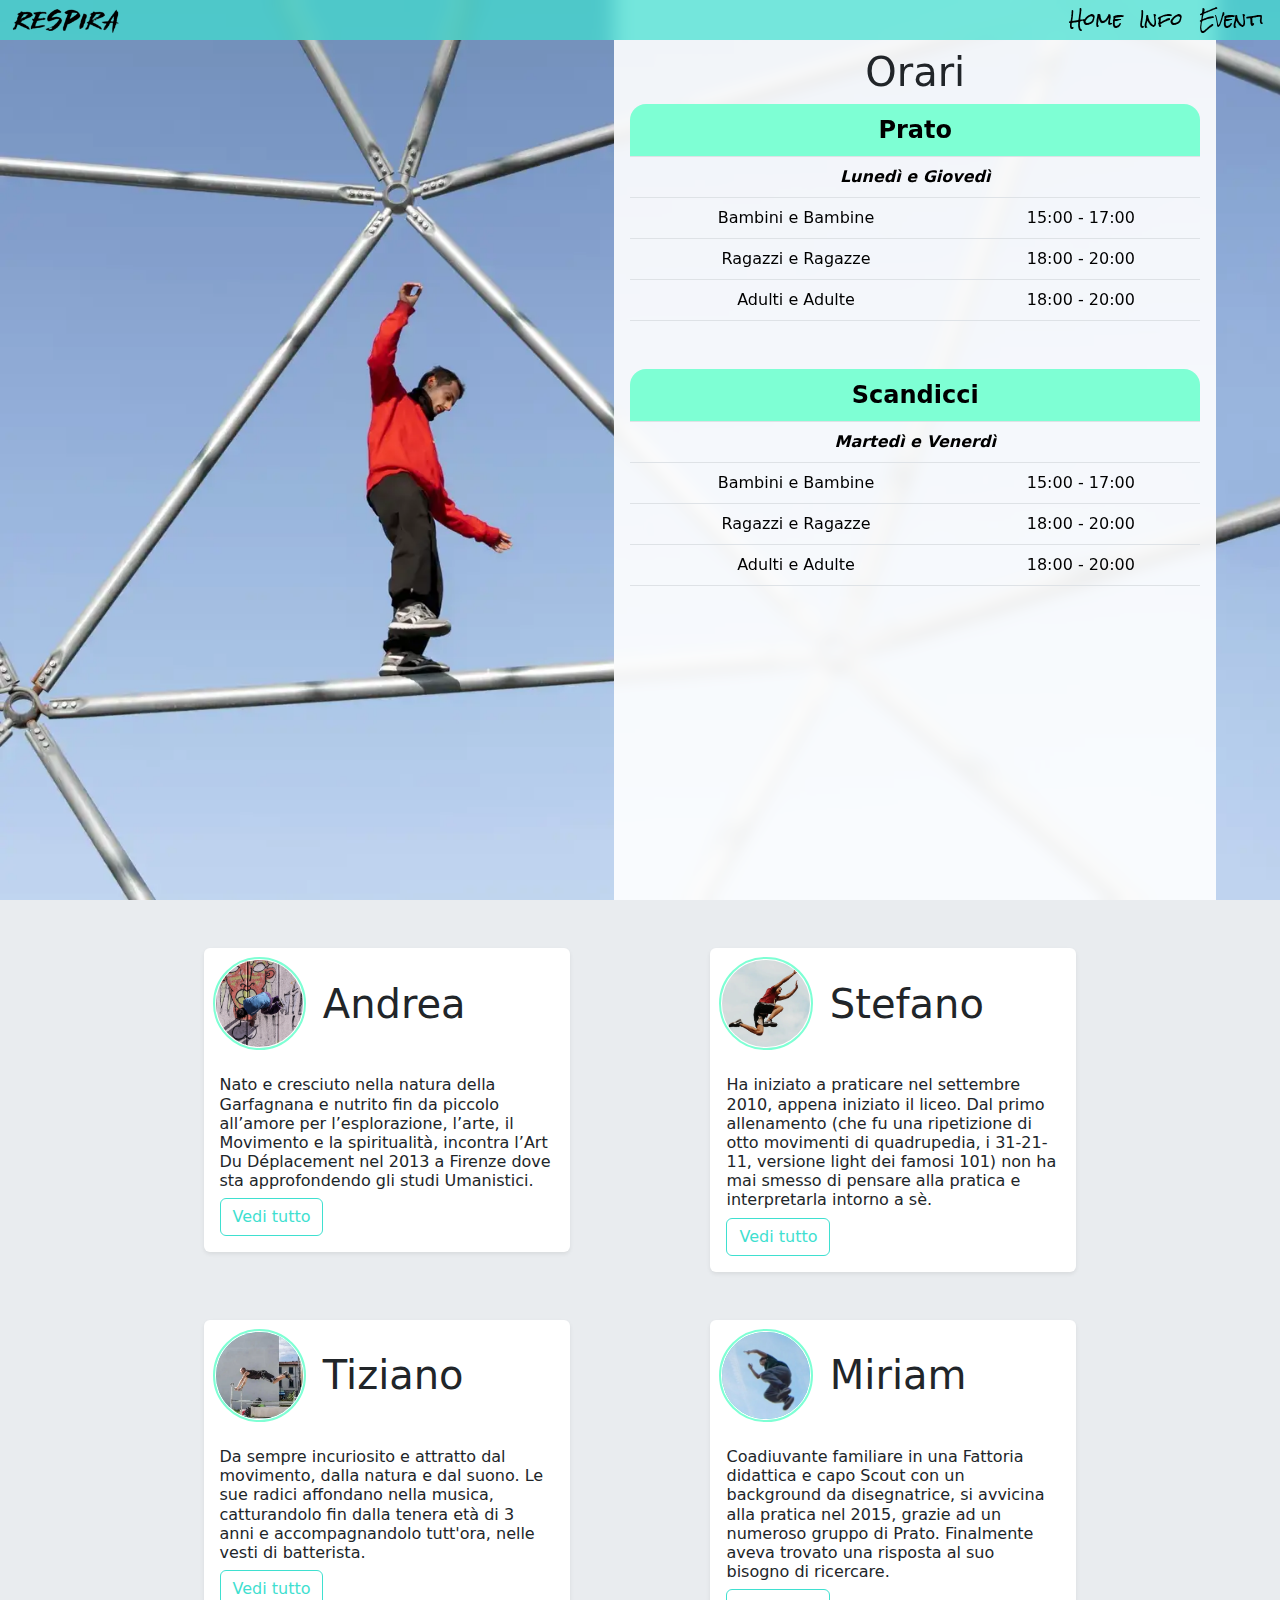
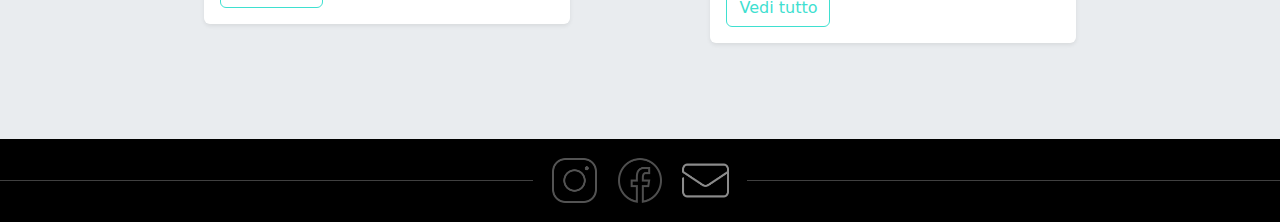
<file: pages/info.html>
<!DOCTYPE html>
<html lang="it">

<head>
    <!-- Links -->
    <link href="https://cdn.jsdelivr.net/npm/bootstrap@5.3.3/dist/css/bootstrap.min.css" rel="stylesheet"
        integrity="sha384-QWTKZyjpPEjISv5WaRU9OFeRpok6YctnYmDr5pNlyT2bRjXh0JMhjY6hW+ALEwIH" crossorigin="anonymous">
    <link rel="stylesheet" href="../style/style.css">
    <link rel="stylesheet" href="../style/headers.css">
    <link rel="stylesheet" href="../style/components.css">
    <!-- meta in sharing -->
    <meta property="og:title" content="Respira Add" />
    <meta property="og:description" content="Una nuova concezione del Movimento" />
    <meta property="og:image" content="https://respiradd.netlify.app/images/logo-respira.png" />
    <meta property="og:image:width" content="600" />
    <meta property="og:image:height" content="600" />
    <!-- Responsive -->
    <meta charset="UTF-8">
    <meta name="viewport" content="width=device-width, initial-scale=1.0">
    <title>Respira Arte In Movimento</title>
    <link rel="shortcut icon" href="../images/logoWhite.png" type="image/x-icon">
</head>

<body class="bg-body-secondary">

    <!-- Navbar Container-->
    <nav class="navbar navbar-expand-sm bg-primary-res fixed-top">
        <div class="container-fluid pe-2">
            <a class="navbar-brand" href="../index.html"><img src="../images/RespiraFont.png" alt="logo respira"><a>
                    <button class="navbar-toggler px-1" type="button" data-bs-toggle="collapse"
                        data-bs-target="#navbarNav" aria-controls="navbarNav" aria-expanded="false"
                        aria-label="Toggle navigation">
                        <span class="navbar-toggler-icon"></span>
                    </button>
                    <div class="collapse navbar-collapse d-md-flex justify-content-end" id="navbarNav">
                        <ul class="navbar-nav">
                            <!-- page home -->
                            <li class="nav-item">
                                <a class="nav-link text-black" aria-current="page" href="../index.html">Home</a>
                            </li>
                            <!-- page info -->
                            <li class="nav-item">
                                <a class="nav-link text-black" href="#">Info</a>
                            </li>
                            <!-- Page Eventi -->
                            <li class="nav-item">
                                <a class="nav-link text-black" href="./extra.html">Eventi</a>
                            </li>
                        </ul>
                    </div>
        </div>
    </nav>

    <!-- present -->
    <div id="info-pres">
        <div class="pt-5 p-3">
            <h1 class="text-center">Orari</h1>
            <!-- Prato -->
            <table class="table table-respira rounded-top-4 overflow-hidden mb-5">
                <tr>
                    <th colspan="2" class="text-center fs-4">Prato</th>
                </tr>
                <tr>
                    <th colspan="2" class="fst-italic">Lunedì e Giovedì</th>
                </tr>
                <tr>
                    <td>Bambini e Bambine</td>
                    <td>15:00 - 17:00</td>
                </tr>
                <tr>
                    <td>Ragazzi e Ragazze</td>
                    <td>18:00 - 20:00</td>
                </tr>
                <tr>
                    <td>Adulti e Adulte</td>
                    <td>18:00 - 20:00</td>
                </tr>
            </table>
            <!-- Scandicci -->
            <table class="table table-respira rounded-top-4 overflow-hidden">
                <tr>
                    <th colspan="2" class="text-center fs-4">Scandicci</th>
                </tr>
                <tr>
                    <th colspan="2" class="fst-italic">Martedì e Venerdì</th>
                </tr>
                <tr>
                    <td>Bambini e Bambine</td>
                    <td>15:00 - 17:00</td>
                </tr>
                <tr>
                    <td>Ragazzi e Ragazze</td>
                    <td>18:00 - 20:00</td>
                </tr>
                <tr>
                    <td>Adulti e Adulte</td>
                    <td>18:00 - 20:00</td>
                </tr>
            </table>
        </div>
    </div>

    <!-- Allenatori -->
    <div class="row my-5">
        <!-- second row -->
        <div class="col-12 col-sm-11 col-lg-9 row mx-auto">
            <!-- colonne allenatori -->
            <!-- Allenatore 1 -->
            <div class="mb-5 col-sm-10 col-md-5 mx-auto">
                <div class="bg-white rounded shadow-sm">
                    <div class="row p-1">
                        <div class="col-4">
                            <div class="p-2">
                                <img src="../images/presAndre.webp" class="allenatore" alt="Presentazione Andrea">
                            </div>
                        </div>
                        <div class="col-8 p-0 d-flex align-items-center">
                            <h1 class="m-0">Andrea</h1>
                        </div>
                    </div>
                    <!-- body carta -->
                    <div class="p-3">
                        <h6>Nato e cresciuto nella natura della Garfagnana e nutrito fin da piccolo all’amore per
                            l’esplorazione, l’arte, il Movimento e la spiritualità, incontra l’Art Du Déplacement nel
                            2013 a Firenze
                            dove sta approfondendo gli studi Umanistici.</h6>
                        <!-- Button trigger modal -->
                        <button type="button" class="btn btn-try modalStart">
                            Vedi tutto
                        </button>

                    </div>
                </div>
            </div>
            <!-- placeholder -->
            <div class="col-1 d-none d-md-block"></div>

            <!-- Allenatore 2 -->
            <div class="mb-5 col-sm-10 col-md-5 mx-auto">
                <div class="bg-white rounded shadow-sm">
                    <div class="row p-1">
                        <div class="col-4">
                            <div class="p-2">
                                <img src="../images/presSte.webp" class="allenatore" alt="Presentazione Stefano">
                            </div>
                        </div>
                        <div class="col-8 p-0 d-flex align-items-center">
                            <h1 class="m-0">Stefano</h1>
                        </div>
                    </div>
                    <!-- body carta -->
                    <div class="p-3">
                        <h6>Ha iniziato a praticare nel settembre 2010, appena iniziato il liceo. Dal primo allenamento
                            (che fu una ripetizione di otto movimenti di quadrupedia, i 31-21-11, versione light dei
                            famosi 101) non ha mai smesso di pensare alla pratica e interpretarla intorno a sè.</h6>
                        <!-- Button trigger modal -->
                        <button type="button" class="btn btn-try modalStart">
                            Vedi tutto
                        </button>

                    </div>
                </div>
            </div>
            <!-- Allenatore 3 -->
            <div class="mb-5 col-sm-10 col-md-5 mx-auto">
                <div class="bg-white rounded shadow-sm">
                    <div class="row p-1">
                        <div class="col-4">
                            <div class="p-2">
                                <img src="../images/presTizi.webp" class="allenatore" alt="Presentazione Tiziano">
                            </div>
                        </div>
                        <div class="col-8 p-0 d-flex align-items-center">
                            <h1 class="m-0">Tiziano</h1>
                        </div>
                    </div>
                    <!-- body carta -->
                    <div class="p-3">
                        <h6>Da sempre incuriosito e attratto dal movimento, dalla natura e dal suono. Le sue radici
                            affondano nella musica, catturandolo fin dalla tenera età di 3 anni e accompagnandolo
                            tutt'ora, nelle vesti di batterista.</h6>
                        <!-- Button trigger modal -->
                        <button type="button" class="btn btn-try modalStart">
                            Vedi tutto
                        </button>

                    </div>
                </div>
            </div>
            <!-- placeholder -->
            <div class="col-1 d-none d-md-block"></div>
            <!-- Allenatore 4 -->
            <div class="mb-5 col-sm-10 col-md-5 mx-auto">
                <div class="bg-white rounded shadow-sm">
                    <div class="row p-1">
                        <div class="col-4">
                            <div class="p-2">
                                <img src="../images/presMiriam.webp" class="allenatore" alt="Presentazione Miriam">
                            </div>
                        </div>
                        <div class="col-8 p-0 d-flex align-items-center">
                            <h1 class="m-0">Miriam</h1>
                        </div>
                    </div>
                    <!-- body carta -->
                    <div class="p-3">
                        <h6>
                            Coadiuvante familiare in una Fattoria didattica e capo Scout con un background da
                            disegnatrice, si avvicina alla pratica nel 2015, grazie ad un numeroso gruppo di Prato.
                            Finalmente aveva trovato una risposta al suo bisogno di ricercare.
                        </h6>
                        <!-- Button trigger modal -->
                        <button type="button" class="btn btn-try modalStart">
                            Vedi tutto
                        </button>

                    </div>
                </div>
            </div>
        </div>
    </div>

    <!-- Footer -->
    <div class="row bg-black text-white py-3">
        <!-- Social -->
        <div class="col-12 row p-0 m-0">
            <div class="col-3 col-md-4 col-lg-5 p-0 m-0 line">
                <hr class="text-white">
            </div>
            <div class="col-6 col-md-4 col-lg-2 socials">
                <!-- Instagram -->
                <a target="_blank" href="https://www.instagram.com/respira_add?utm_source=qr&igsh=dGoxNWZ4Mm50MThu">
                    <img src="../images/instagram.png" alt="logo instagram">
                </a>
                <!-- Facebook -->
                <a href="https://www.facebook.com/respiraadd">
                    <img src="../images/facebook.png" alt="logo facebook">
                </a>
                <!-- Gmail -->
                <a id="mail" data-bs-autohide="true">
                    <img src="../images/mail.png" alt="logo mail">
                </a>
            </div>
            <div class="col-3 col-md-4 col-lg-5 p-0 m-0 line">
                <hr class="text-white">
            </div>
        </div>
    </div>

    <!-- Toast body -->
    <div class="toast-container position-fixed bottom-0 end-0 p-3">
        <div id="liveToast" class="toast" role="alert" aria-live="assertive" aria-atomic="true">
            <div class="toast-header bg-primary-res">
                <i class="bi bi-clipboard fs-5"></i>
                <strong class="ms-2 me-auto fs-5">Mail copiata</strong>
                <button type="button" class="btn-close" data-bs-dismiss="toast" aria-label="Close"></button>
            </div>
            <div class="toast-body">
                La mail è stata copiata nei tuoi appunti.
            </div>
        </div>
    </div>

    <!-- Scripts -->
    <script src="https://cdn.jsdelivr.net/npm/@popperjs/core@2.11.8/dist/umd/popper.min.js"
        integrity="sha384-I7E8VVD/ismYTF4hNIPjVp/Zjvgyol6VFvRkX/vR+Vc4jQkC+hVqc2pM8ODewa9r"
        crossorigin="anonymous"></script>
    <script src="https://cdn.jsdelivr.net/npm/bootstrap@5.3.3/dist/js/bootstrap.min.js"
        integrity="sha384-0pUGZvbkm6XF6gxjEnlmuGrJXVbNuzT9qBBavbLwCsOGabYfZo0T0to5eqruptLy"
        crossorigin="anonymous"></script>
    <script src="../script/script.js"></script>
    <script src="../script/allenatori.js"></script>
    <script src="../script/modalMake.js"></script>
</body>

</html>
</file>
<file: style/headers.css>
/* Image (Index)*/
#present{ 
    background-color: black;
    position: relative;
    overflow: hidden;
}

#present > div:first-of-type  {
    position: absolute;
    top: 0%;
    right: 0%;
    transform: translate(-1%, 5%);
    background-color: rgba(10, 187, 181, 0.760);
    border-radius: 50vw;
    text-align: center;
    transition: 0.5s;
    z-index: 2;
    max-width: 30vw !important;
}

#present span{
    position: absolute;
    width: 100%;
    height: 100%;
    /* background-color: rgba(0, 0, 0, 0.609); */
    z-index: 1;
}

/* info */
#info-pres{
    min-height: 100vh;
    background-image: url(../images/infoMain.webp);
    background-size: cover;
    display: flex;
    place-content: end;
}

#info-pres:first-of-type div{
    width: 47%;
    margin-right: 5%;
    background-color: rgba(255, 255, 255, 0.9);
    backdrop-filter: blur(7px);
}

/* Classi per nasconder/modificare head */
.show-sm{
    display: block;
}

.show-base{
    display: none;
}

/* Responsive breakpoint: md */
@media only screen and (max-width: 768px) {
    #info-pres:first-of-type div{
        width: 100%;
        margin: 0;
    }

}

@media only screen and (max-width: 576px) {
    .show-sm{
        display: none;
    } 
    .show-base{
        display: block;
    }

    #present span{
        background-color: transparent   ;
    }
}
</file>
<file: style/components.css>
:root {
    --time-to-show: 0.4s
}

/* card handling */
.cont-img-card {
    position: relative;
    border-radius: 1rem;
    overflow: hidden;
}

.cont-img-card img {
    border-radius: 1rem;
}

.cont-img-card h1 {
    text-align: center;
}

.cont-img-card div {
    position: absolute;
    top: 80%;
    left: 50%;
    transform: translateX(-50%);
    width: 100%;
    background-image: linear-gradient(rgba(255, 255, 255, 0), black);
    transition: var(--time-to-show);
    border-radius: 1rem;
}

/* divider between schedes */
.devider {
    font-family: monospace;
    height: 100%;
    display: flex;
    place-content: center;
    align-items: center;
}

/* Foto allenatori */
.allenatore {
    outline: 2px solid var(--secondary-respira);
    outline-offset: 1px;
    width: 100%;
    border-radius: 50vw;
    background-color: var(--primary-respira);
}

/* Footer */
.socials {
    display: flex;
    place-content: space-between;
}

.socials a {
    width: 25%;
    filter: grayscale(1);
    transition: 800ms;

}

.socials img {
    width: 100% !important;
}

.socials a:hover {
    filter: grayscale(0);
    transition: 800ms;
}

.line {
    display: flex;
    align-items: center;
}

.line hr {
    min-width: 100%;
}

@media only screen and (min-width: 992px) {
    .socials {
        padding: 0px 1rem;
    }

    .socials a {
        width: 28% !important;
    }
}

/* carousel bottons */
.carousel-btn {
    margin-top: 4.4%;
    padding-top: 0.4rem;
    border: 1px solid var(--primary-respira);
    background-color: inherit;
    border-radius: 0.7rem;
}

.carousel-control-next-icon {
    background-image: url("data:image/svg+xml,%3csvg xmlns='http://www.w3.org/2000/svg' viewBox='0 0 16 16' fill='black'%3e%3cpath d='M4.646 1.646a.5.5 0 0 1 .708 0l6 6a.5.5 0 0 1 0 .708l-6 6a.5.5 0 0 1-.708-.708L10.293 8 4.646 2.354a.5.5 0 0 1 0-.708z'/%3e%3c/svg%3e")
        /*rtl:url("data:image/svg+xml,%3csvg xmlns='http://www.w3.org/2000/svg' viewBox='0 0 16 16' fill='%23fff'%3e%3cpath d='M11.354 1.646a.5.5 0 0 1 0 .708L5.707 8l5.647 5.646a.5.5 0 0 1-.708.708l-6-6a.5.5 0 0 1 0-.708l6-6a.5.5 0 0 1 .708 0z'/%3e%3c/svg%3e")*/
    ;
}

.carousel-control-prev-icon {
    background-image: url("data:image/svg+xml,%3csvg xmlns='http://www.w3.org/2000/svg' viewBox='0 0 16 16' fill='black'%3e%3cpath d='M11.354 1.646a.5.5 0 0 1 0 .708L5.707 8l5.647 5.646a.5.5 0 0 1-.708.708l-6-6a.5.5 0 0 1 0-.708l6-6a.5.5 0 0 1 .708 0z'/%3e%3c/svg%3e")
        /*rtl:url("data:image/svg+xml,%3csvg xmlns='http://www.w3.org/2000/svg' viewBox='0 0 16 16' fill='%23fff'%3e%3cpath d='M4.646 1.646a.5.5 0 0 1 .708 0l6 6a.5.5 0 0 1 0 .708l-6 6a.5.5 0 0 1-.708-.708L10.293 8 4.646 2.354a.5.5 0 0 1 0-.708z'/%3e%3c/svg%3e")*/
    ;
}
</file>
<file: style/style.css>
@import url('https://fonts.googleapis.com/css2?family=Poetsen+One&display=swap');
@import url("https://cdn.jsdelivr.net/npm/bootstrap-icons@1.11.3/font/bootstrap-icons.min.css");
@import url('https://fonts.googleapis.com/css2?family=Rock+Salt&display=swap');
:root{
    --primary-respira: rgb(63, 224, 208);
    --secondary-respira: rgb(126, 255, 212);
    --secondary-respira-opacity-30: rgba(126, 255, 212, 0.3);
    --tertiary-respira:  rgb(51, 230, 170);
    --fast-transition: 0.2s;
    --font-salt-regular: "Rock Salt", cursive;
}
/* modifica necessaria al funzionamento effettivo della classe row */
body > .row{
    max-width: 100%;
    margin-left: 0%;
}
/* fonts */
.poetsen-one-regular {
    font-family: "Poetsen One", sans-serif;
    font-weight: 400;
    font-style: normal;
}

.rock-salt-regular {
    font-family: "Rock Salt", cursive;
    font-weight: 400;
    font-style: normal;
  }
  

/* Base settings */
/* Bg */
.bg-primary-res{
    background: var(--primary-respira);
}

.bg-secondary-res{
    background-color: var(--secondary-respira);
}

.bg-secondary-res-30{
    background-color: var(--secondary-respira-opacity-30);
}

.bg-tertiary-res{
    background-color: var(--tertiary-respira);
}

/* Colore testo */
.text-primary-res{
    color: var(--primary-respira);
}

.text-secondary-res{
    color: var(--secondary-respira);
}

.text-tertiary-res{
    color: var(--tertiary-respira);
}

/* Barra di navigazione */
.navbar{
    padding-top: 0.3em !important;
    padding-bottom: 0.3em !important;
    background-color: rgba(63, 224, 208, 0.70);
    -webkit-backdrop-filter: blur(10px);
    backdrop-filter: blur(10px);
}

.navbar * {
    margin-top: 0px !important;
    margin-bottom: 0px !important;
    padding-top: 0px !important;
    padding-bottom: 0px !important;
}

.nav-item{
    font-family: var(--font-salt-regular);
    font-size: 1.07em !important;
}

.navbar-toggler{
    border: 0;
    transition: 90ms;
}

.navbar-brand img:last-child{
    width: 60% !important;
}

.navbar-toggler:focus{
    box-shadow: none;
}

.navbar-toggler:active{
    transition: 90ms;
    transform: scale(1.1);
}

.margin-from-nav{
    margin-top: 39px;
}

/* Dropdown works */
.nav-dropdown{
    transform: translate(-70%, 13%);
    background-color: rgba(63, 224, 208, 0.95);
}

.nav-dropdown a{
    margin: 0.6rem 0.4rem !important;
}

.nav-dropdown a:hover{
    background: none;
}





/*tabelle orari*/
.table-respira th,td{
    background-color: transparent!important;
    text-align: center;
}

.table-respira tr:first-of-type{
    background-color: var(--secondary-respira);
}


.btn-close:focus{
    box-shadow: none;
}
/* Bottoni outline */
.btn-respira{
    border-color: var(--primary-respira);
    color: var(--primary-respira);
}

.btn-respira:hover{
    color: white;
    background-color: var(--primary-respira);
}

/* bottone personalizzato */
.btn-try{
    padding: 0.375rem 0.75rem;
    border: 1px solid var(--primary-respira);
    display: inline-block;
    vertical-align: middle;
    color: var(--primary-respira);
    box-shadow: inset 0px 0px 0px 0px var(--primary-respira);
    -webkit-box-shadow: inset 0px 0px 0px 0px var(--primary-respira);
    -moz-box-shadow: inset 0px 0px 0px 0px var(--primary-respira);   
    transition: var(--fast-transition);
}

.btn-try:hover{
    transition: var(--fast-transition);
    color: white;
    box-shadow: inset 100px 0px 0px 0px var(--primary-respira);
    -webkit-box-shadow: inset 100px 0px 0px 0px var(--primary-respira);
    -moz-box-shadow: inset 100px 0px 0px 0px var(--primary-respira); 
}

.modal-body{
    overflow-wrap: break-word !important;
}

.navbar-toggler-icon {
    display: inline-block;
    width: 1.5em;
    height: 1.5em;
    vertical-align: middle;
    background-image: url("data:image/svg+xml,%3csvg xmlns='http://www.w3.org/2000/svg' viewBox='0 0 30 30'%3e%3cpath stroke='black' stroke-linecap='round' stroke-miterlimit='10' stroke-width='2' d='M4 7h22M4 15h22M4 23h22'/%3e%3c/svg%3e");
    background-repeat: no-repeat;
    background-position: center;
    background-size: 100%;
  }

/* Responsive md*/
@media only screen and (max-width: 768px) {
    .margin-from-nav{
        margin-top: 38px;
    }

    h6, p , div{
        font-size: 1.15rem !important;
    }
    
    .fs-4{
        font-size: calc(1.3rem + 0.6vw) !important;
    }

    .fs-5{
        font-size: calc(1.275rem + 0.3vw) !important;
    }

}

/* Responsive sm */
@media only screen and (max-width: 576px) {
    .spots li{
        width: 100%;
    }

    .nav-item{
        margin: 0.2em auto 0em !important;
    }

    h6, p , div{
        font-size: 1.1rem !important;
    }

    .fs-4{
        font-size: calc(1.3rem + 0.6vw) !important;
    }

    .fs-5{
        font-size: calc(1.275rem + 0.3vw) !important;
    }
}
</file>
